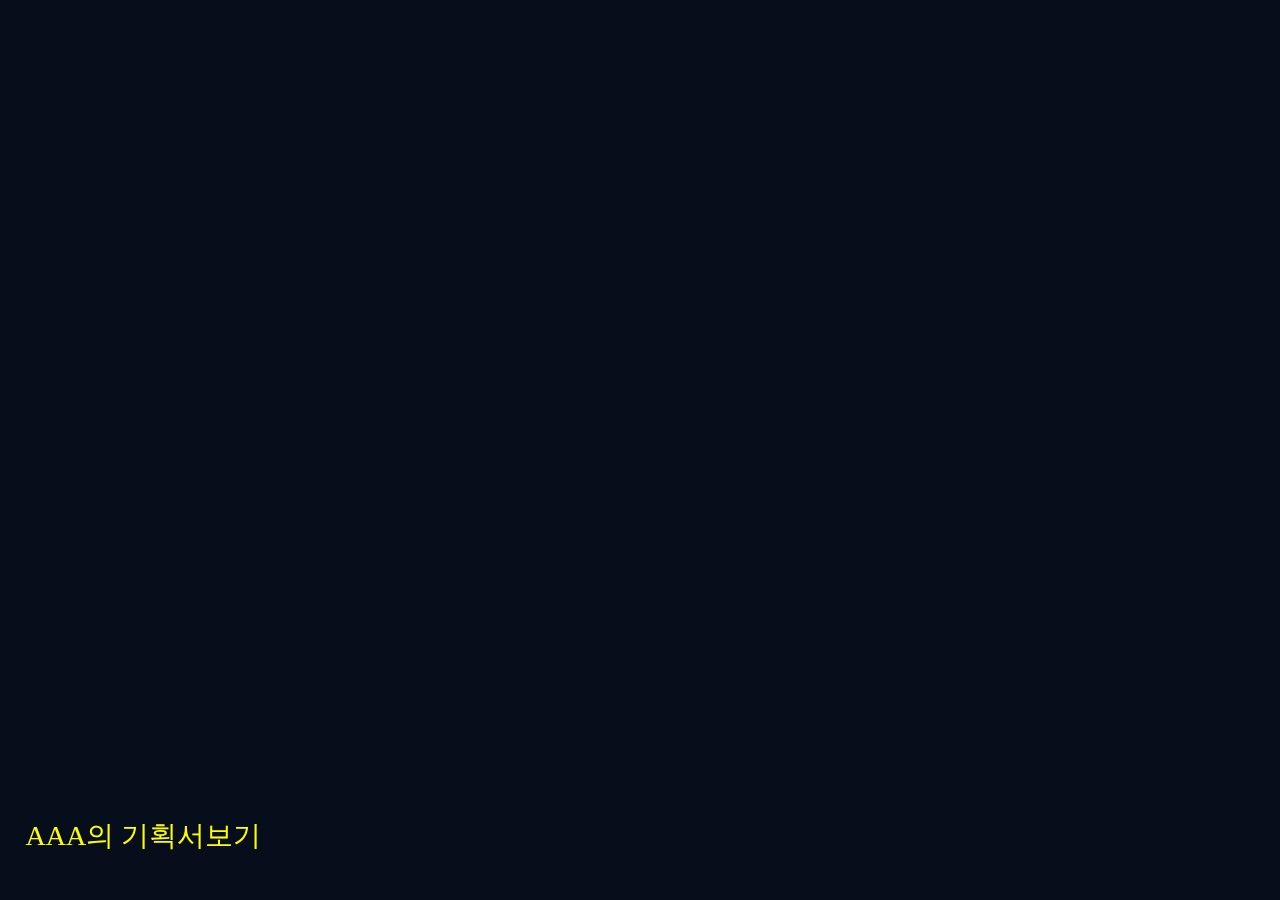
<file: index.html>
<!DOCTYPE html>
<html lang="ko">

<head>
  <meta charset="UTF-8">
  <meta http-equiv="X-UA-Compatible" content="IE=edge">
  <meta name="viewport" content="width=device-width, initial-scale=1.0">
  <meta name="description" content="YHS의 포트폴리오 사이트입니다.">
  <meta name="author" content="YHS의 20번째 사이트">
  <meta name="generator" content="HTML5">
  <title>HOME</title>
  <meta property="og:type" content="website" />
  <meta property="og:site_name" content="YHS의 포트폴리오 사이트입니다." />
  <meta property="og:title" content="HOME" />
  <meta property="og:description" content="YHS의 20번째 사이트" />
  <meta property="og:image" content="./images/name_seo.png" />
  <!-- 아텐츠주소 대신 자신의 웹페이지 주소로 바꾸세요 -->
  <meta property="og:url" content="https://atentsgamedesignsite20.com" />
  <meta property="twitter:card" content="summary" />
  <meta property="twitter:site" content="YHS의 포트폴리오 사이트입니다." />
  <meta property="twitter:title" content="HOME" />
  <meta property="twitter:description" content="YHS의 20번째 사이트" />
  <meta property="twitter:image" content="./images/name_seo.png" />
  <!-- 아텐츠주소 대신 자신의 웹페이지 주소로 바꾸세요 -->
  <meta property="twitter:url" content="https://atentsgamedesignsite20" />
  <link rel="icon" href="/favicon.ico" />
  <link rel="stylesheet" href="./main.css">
  <link href="https://fonts.googleapis.com/css?family=Raleway&display=swap" rel="stylesheet">
  <!-- <script defer src="./main.js"></script> -->
</head>

<body>

  <div style="position: fixed; z-index: -1; width: 100%; height: 100%">
    <iframe width="100%" height="100%" src="https://www.youtube.com/embed/QzLETQ2vPAw?si=ENX57NQbJNzBeEpc&autoplay=1&loop=1&mute=1&playlist=QzLETQ2vPAw" title="YouTube video player" frameborder="0" allow="accelerometer; autoplay; clipboard-write; encrypted-media; gyroscope; picture-in-picture; web-share" allowfullscreen></iframe>
    <!-- <iframe width="100%" height="100%" src="https://www.youtube.com/embed/KFEjIEjJS7s?si=veju1hBK_u1xz3am&autoplay=1&loop=1&mute=1&playlist=KFEjIEjJS7s" title="YouTube video player" frameborder="0" allow="accelerometer; autoplay; clipboard-write; encrypted-media; gyroscope; picture-in-picture; web-share" allowfullscreen></iframe> -->
      <!-- <iframe width="100%" height="100%" src="https://www.youtube.com/embed/2R6gtTWmihE?loop=1&autoplay=1&mute=1&playlist=2R6gtTWmihE" title="YouTube video player" frameborder="0" allow="accelerometer; autoplay; clipboard-write; encrypted-media; gyroscope; picture-in-picture; web-share" allowfullscreen></iframe> -->
  </div>
  <div>
      <a href="/pages/mainpage.html">AAA의 기획서보기</a>
  </div>

</body>

</html>
</file>
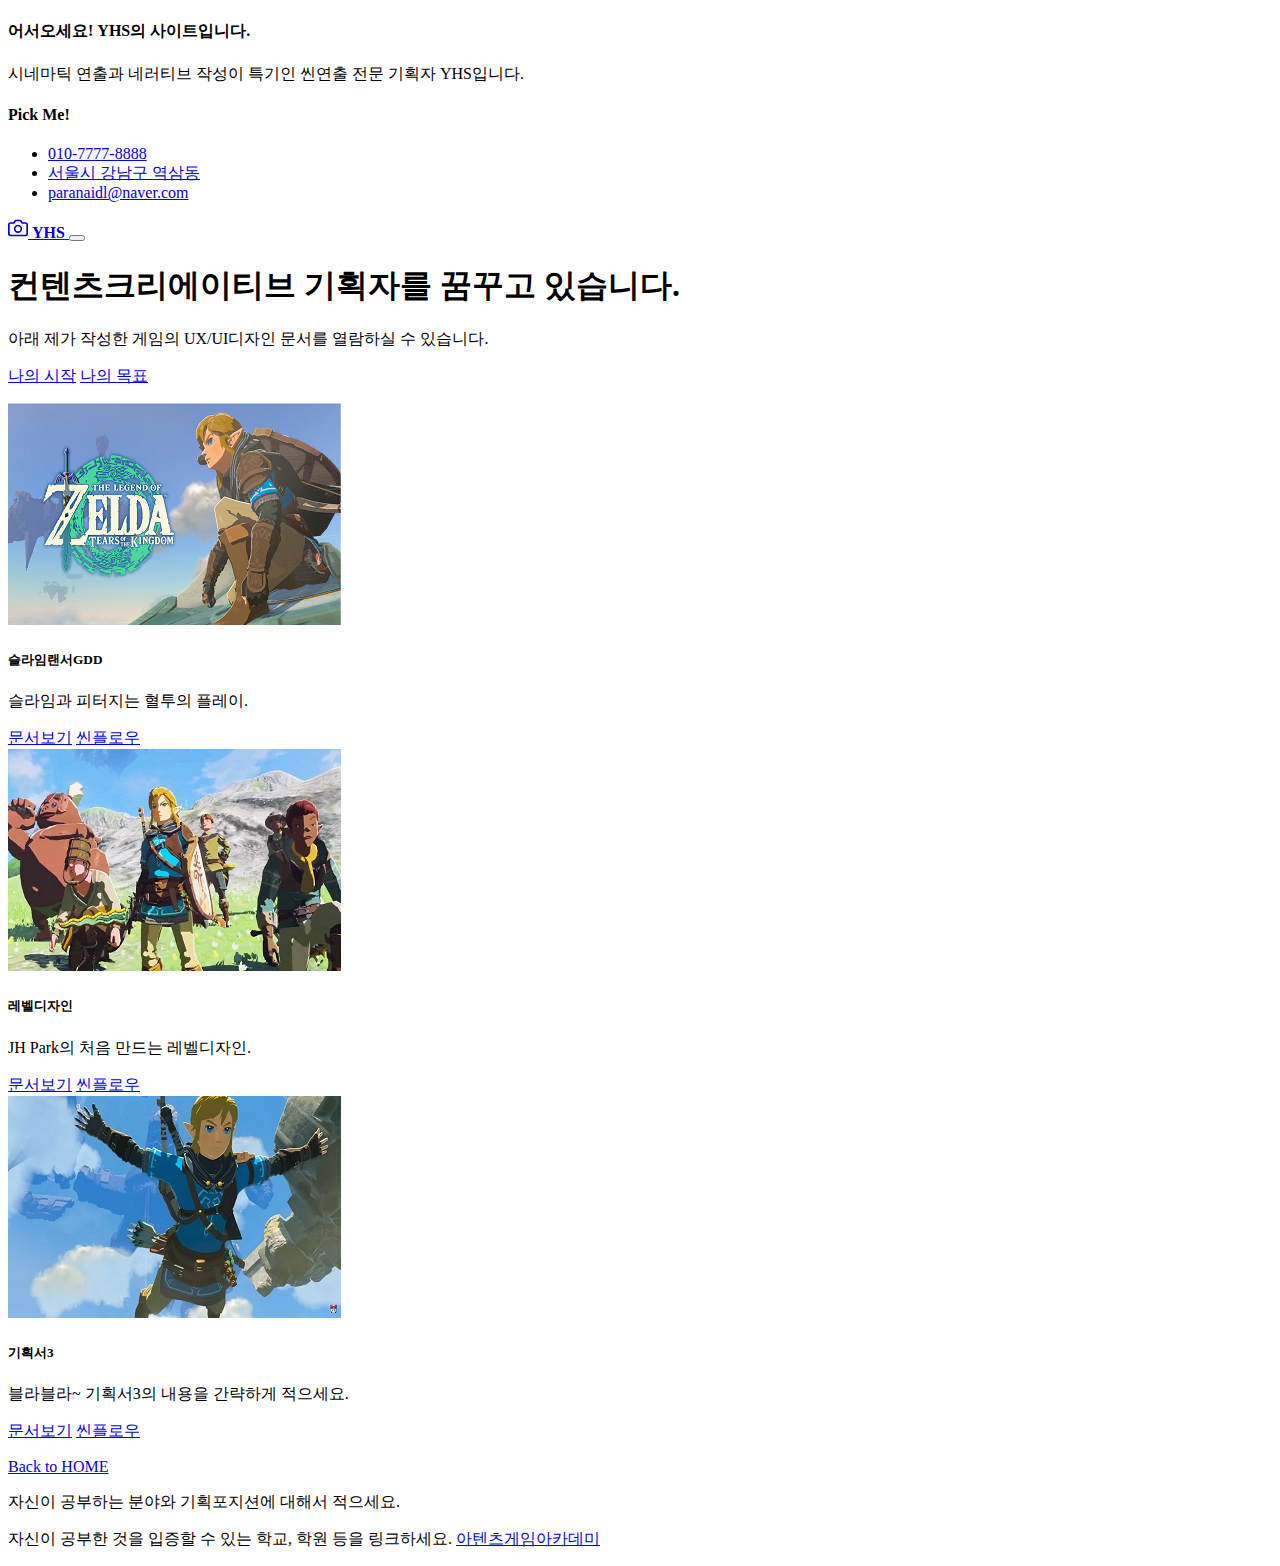
<file: pages/mainpage.html>
<!DOCTYPE html>
<html lang="ko">

<head>
  <meta charset="utf-8">
  <meta name="viewport" content="width=device-width, initial-scale=1">
  <meta name="description" content="YHS의 포트폴리오 사이트입니다.">
  <meta name="author" content="YHS의 20번째 사이트">
  <meta name="generator" content="HTML5">
  <title>포트폴리오모음</title>
  <meta property="og:type" content="website" />
  <meta property="og:site_name" content="YHS의 포트폴리오 사이트입니다." />
  <meta property="og:title" content="YHS의 20번째 사이트" />
  <meta property="og:description" content="UXUI디자이너의 포트폴리오." />
  <meta property="og:image" content="./images/name_seo.png" />
  <!-- 아텐츠주소 대신 자신의 웹페이지 주소로 바꾸세요 -->
  <meta property="og:url" content="https://atentsgame.com" />
  <meta property="twitter:card" content="summary" />
  <meta property="twitter:site" content="YHS의 포트폴리오 사이트입니다." />
  <meta property="twitter:title" content="YHS의 20번째 사이트" />
  <meta property="twitter:description" content="UXUI디자이너의 포트폴리오." />
  <meta property="twitter:image" content="./images/name_seo.png" />
  <!-- 아텐츠주소 대신 자신의 웹페이지 주소로 바꾸세요 -->
  <meta property="twitter:url" content="https://atentsgame.com" />
  <link rel="icon" href="/favicon.ico" />
  <link rel="canonical" href="https://getbootstrap.com/docs/5.2/examples/album/">

  <!-- CSS only -->
  <link href="https://cdn.jsdelivr.net/npm/bootstrap@5.2.3/dist/css/bootstrap.min.css" rel="stylesheet"
    integrity="sha384-rbsA2VBKQhggwzxH7pPCaAqO46MgnOM80zW1RWuH61DGLwZJEdK2Kadq2F9CUG65" crossorigin="anonymous">
  <!-- JavaScript Bundle with Popper -->
  <script defer src="https://cdn.jsdelivr.net/npm/bootstrap@5.2.3/dist/js/bootstrap.bundle.min.js"
    integrity="sha384-kenU1KFdBIe4zVF0s0G1M5b4hcpxyD9F7jL+jjXkk+Q2h455rYXK/7HAuoJl+0I4" crossorigin="anonymous">
  </script>


  <style>
    .bd-placeholder-img {
      font-size: 1.125rem;
      text-anchor: middle;
      -webkit-user-select: none;
      -moz-user-select: none;
      user-select: none;
    }

    @media (min-width: 768px) {
      .bd-placeholder-img-lg {
        font-size: 3.5rem;
      }
    }

    .b-example-divider {
      height: 3rem;
      background-color: rgba(0, 0, 0, .1);
      border: solid rgba(0, 0, 0, .15);
      border-width: 1px 0;
      box-shadow: inset 0 .5em 1.5em rgba(0, 0, 0, .1), inset 0 .125em .5em rgba(0, 0, 0, .15);
    }

    .b-example-vr {
      flex-shrink: 0;
      width: 1.5rem;
      height: 100vh;
    }

    .bi {
      vertical-align: -.125em;
      fill: currentColor;
    }

    .nav-scroller {
      position: relative;
      z-index: 2;
      height: 2.75rem;
      overflow-y: hidden;
    }

    .nav-scroller .nav {
      display: flex;
      flex-wrap: nowrap;
      padding-bottom: 1rem;
      margin-top: -1px;
      overflow-x: auto;
      text-align: center;
      white-space: nowrap;
      -webkit-overflow-scrolling: touch;
    }
  </style>
</head>

<body>

  <header>
    <div class="collapse bg-info" id="navbarHeader">
      <div class="container">
        <div class="row">
          <div class="col-sm-8 col-md-7 py-4">
            <h4 class="text-white">어서오세요! YHS의 사이트입니다.</h4>
            <p class="text-black">시네마틱 연출과 네러티브 작성이 특기인 씬연출 전문 기획자 YHS입니다.</p>
          </div>
          <div class="col-sm-4 offset-md-1 py-4">
            <h4 class="text-white">Pick Me!</h4>
            <ul class="list-unstyled">
              <li><a href="#" class="text-white">010-7777-8888</a></li>
              <li><a href="#" class="text-white">서울시 강남구 역삼동</a></li>
              <li><a href="#" class="text-white">paranaidl@naver.com</a></li>
            </ul>
          </div>
        </div>
      </div>
    </div>
    <div class="navbar navbar-dark bg-dark shadow-sm">
      <div class="container">
        <a href="#" class="navbar-brand d-flex align-items-center">
          <svg xmlns="http://www.w3.org/2000/svg" width="20" height="20" fill="none" stroke="currentColor"
            stroke-linecap="round" stroke-linejoin="round" stroke-width="2" aria-hidden="true" class="me-2"
            viewBox="0 0 24 24">
            <path d="M23 19a2 2 0 0 1-2 2H3a2 2 0 0 1-2-2V8a2 2 0 0 1 2-2h4l2-3h6l2 3h4a2 2 0 0 1 2 2z" />
            <circle cx="12" cy="13" r="4" /></svg>
          <strong>YHS</strong>
        </a>
        <button class="navbar-toggler" type="button" data-bs-toggle="collapse" data-bs-target="#navbarHeader"
          aria-controls="navbarHeader" aria-expanded="false" aria-label="Toggle navigation">
          <span class="navbar-toggler-icon"></span>
        </button>
      </div>
    </div>
  </header>

  <main>
    <section class="py-5 text-center container">
      <div class="row py-lg-5">
        <div class="col-lg-6 col-md-8 mx-auto">
          <h1 class="fw-light">컨텐츠크리에이티브 기획자를 꿈꾸고 있습니다.</h1>
          <p class="lead text-muted">아래 제가 작성한 게임의 UX/UI디자인 문서를 열람하실 수 있습니다.</p>
          <p>
            <a href="https://atentsgame.com/" class="btn btn-primary my-2">나의 시작</a>
            <a href="https://www.nexon.com/Home/Game" class="btn btn-danger my-2">나의 목표</a>
          </p>
        </div>
      </div>
    </section>

    <div class="album py-5 bg-danger">
      <div class="container">
        <div class="row row-cols-1 row-cols-sm-2 row-cols-md-3 g-3">
          <div class="col">
            <div class="card shadow-sm" width="100%">
              <img src="/images/Zelda01.png" class="card-img-top" alt="젤다1">
              <div class="card-body">
                <h5 class="card-title">슬라임랜서GDD</h5>
                <p class="card-text">슬라임과 피터지는 혈투의 플레이.</p>
                <a href="/pages/page01.html" class="btn btn-warning">문서보기</a>
                <a href="/pages/page01 sub1.html" class="btn btn-outline-success">씬플로우</a>
              </div>
            </div>
          </div>
          <div class="col">
            <div class="card shadow-sm" width="100%">
              <img src="/images/Zelda02.jpg" class="card-img-top" alt="젤다2">
              <div class="card-body">
                <h5 class="card-title">레벨디자인</h5>
                <p class="card-text">JH Park의 처음 만드는 레벨디자인.</p>
                <a href="/pages/page02.html" class="btn btn-warning">문서보기</a>
                <a href="/pages/page02 sub1.html" class="btn btn-danger">씬플로우</a>
              </div>
            </div>
          </div>
          <div class="col">
            <div class="card shadow-sm" width="100%">
              <img src="/images/Zelda03.jpg" class="card-img-top" alt="젤다3">
              <div class="card-body">
                <h5 class="card-title">기획서3</h5>
                <p class="card-text">블라블라~ 기획서3의 내용을 간략하게 적으세요.</p>
                <a href="/pages/page03.html" class="btn btn-warning">문서보기</a>
                <a href="/pages/page03 sub1.html" class="btn btn-info">씬플로우</a>
              </div>
            </div>
          </div>
          <!-- <div class="col">
            <div class="card shadow-sm" width="100%">
              <img src="/images/Zelda04.jpg" class="card-img-top" alt="젤다4">
              <div class="card-body">
                <h5 class="card-title">기획서4</h5>
                <p class="card-text">블라블라~ 기획서4의 내용을 간략하게 적으세요.</p>
                <a href="/pages/page04.html" class="btn btn-success">문서보기</a>
              </div>
            </div>
          </div>
          <div class="col">
            <div class="card shadow-sm" width="100%">
              <img src="/images/Zelda05.jpg" class="card-img-top" alt="젤다5">
              <div class="card-body">
                <h5 class="card-title">기획서5</h5>
                <p class="card-text">블라블라~ 기획서5의 내용을 간략하게 적으세요.</p>
                <a href="/pages/page05.html" class="btn btn-success">문서보기</a>
              </div>
            </div>
          </div>
          <div class="col">
            <div class="card shadow-sm" width="100%">
              <img src="/images/Zelda06.jpg" class="card-img-top" alt="젤다6">
              <div class="card-body">
                <h5 class="card-title">기획서6</h5>
                <p class="card-text">블라블라~ 기획서6의 내용을 간략하게 적으세요.</p>
                <a href="/pages/page06.html" class="btn btn-success">문서보기</a>
              </div>
            </div>
          </div> -->


          <!-- <div class="col">
            <div class="card shadow-sm" width="100%">
              <img src="/images/Zelda04.jpg" class="card-img-top" alt="젤다4">
              <div class="card-body">
                <h5 class="card-title">기획서7</h5>
                <p class="card-text">블라블라~ 기획서7의 내용을 간략하게 적으세요.</p>
                <a href="/pages/page04.html" class="btn btn-success">문서보기</a>
              </div>
            </div>
          </div>
          <div class="col">
            <div class="card shadow-sm" width="100%">
              <img src="/images/Zelda05.jpg" class="card-img-top" alt="젤다5">
              <div class="card-body">
                <h5 class="card-title">기획서8</h5>
                <p class="card-text">블라블라~ 기획서8의 내용을 간략하게 적으세요.</p>
                <a href="/pages/page05.html" class="btn btn-success">문서보기</a>
              </div>
            </div>
          </div>
          <div class="col">
            <div class="card shadow-sm" width="100%">
              <img src="/images/Zelda06.jpg" class="card-img-top" alt="젤다6">
              <div class="card-body">
                <h5 class="card-title">기획서9</h5>
                <p class="card-text">블라블라~ 기획서9의 내용을 간략하게 적으세요.</p>
                <a href="/pages/page06.html" class="btn btn-success">문서보기</a>
              </div>
            </div>
          </div> -->

        </div>
      </div>
    </div>

  </main>

  <footer class="text-muted py-5">
    <div class="container">
      <p class="float-end mb-1">
        <a href="/index.html">Back to HOME</a>
      </p>
      <p class="mb-1">자신이 공부하는 분야와 기획포지션에 대해서 적으세요.</p>
      <p class="mb-0">자신이 공부한 것을 입증할 수 있는 학교, 학원 등을 링크하세요. <a href="https://atentsgame.com">아텐츠게임아카데미</a> </p>
    </div>
  </footer>

</html>
</file>
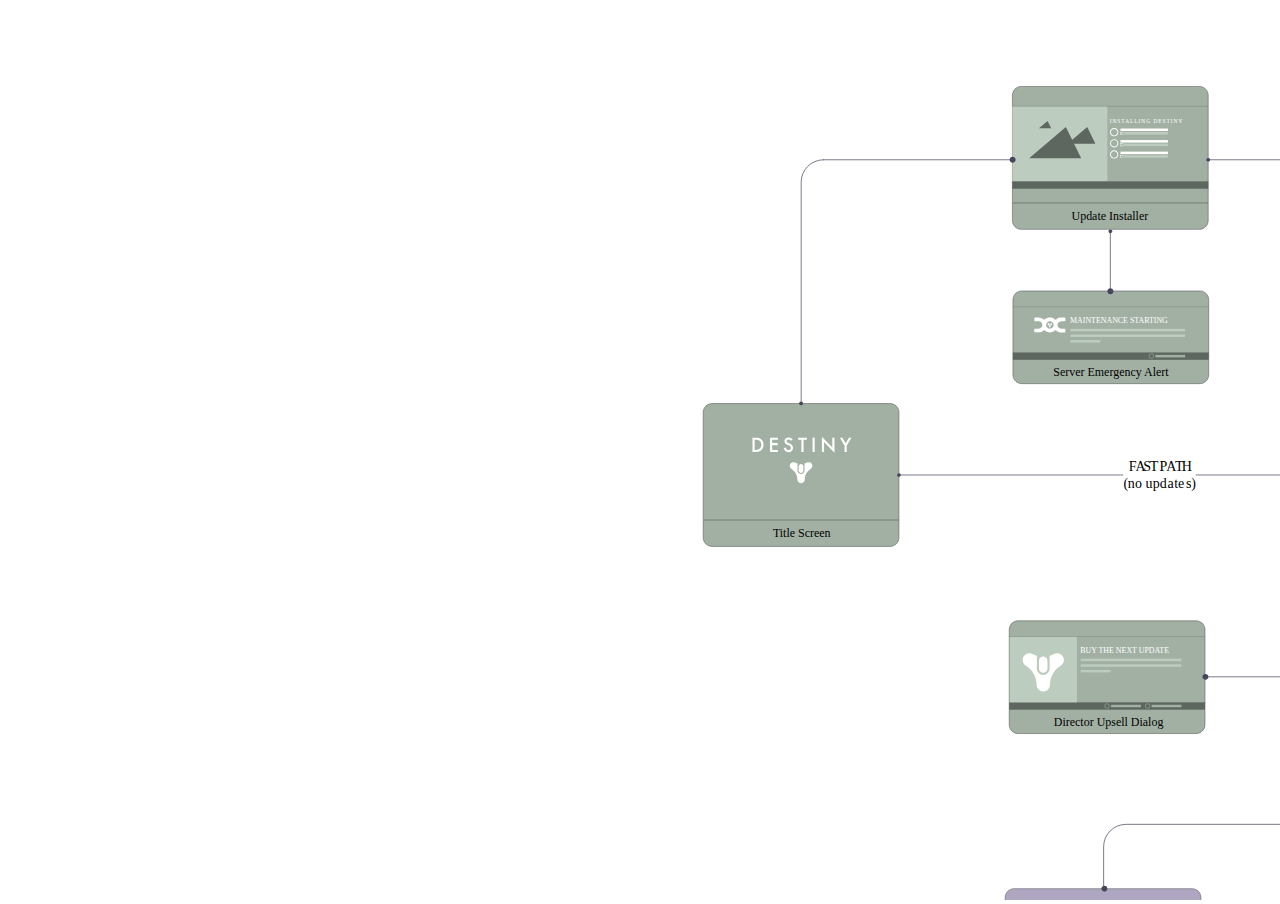
<file: pages/page01 sub1.html>
<!DOCTYPE html>
<html lang="ko">

<head>
  <meta charset="UTF-8">
  <meta http-equiv="X-UA-Compatible" content="IE=edge">
  <meta name="viewport" content="width=device-width, initial-scale=1.0">
  <title>전체IA</title>
  <style>
    #sceneFlow {
      width: 100%;
      height: 100vh;
    }

    body {
      margin: 0;
      padding: 0;
      overflow: hidden;
    }
  </style>
</head>

<body>

  <body>
    <iframe title="document" id="sceneFlow" src="/images/Destiny_flowchart_v9.svg" frameborder="0"></iframe>
  </body>
</body>

</html>
</file>
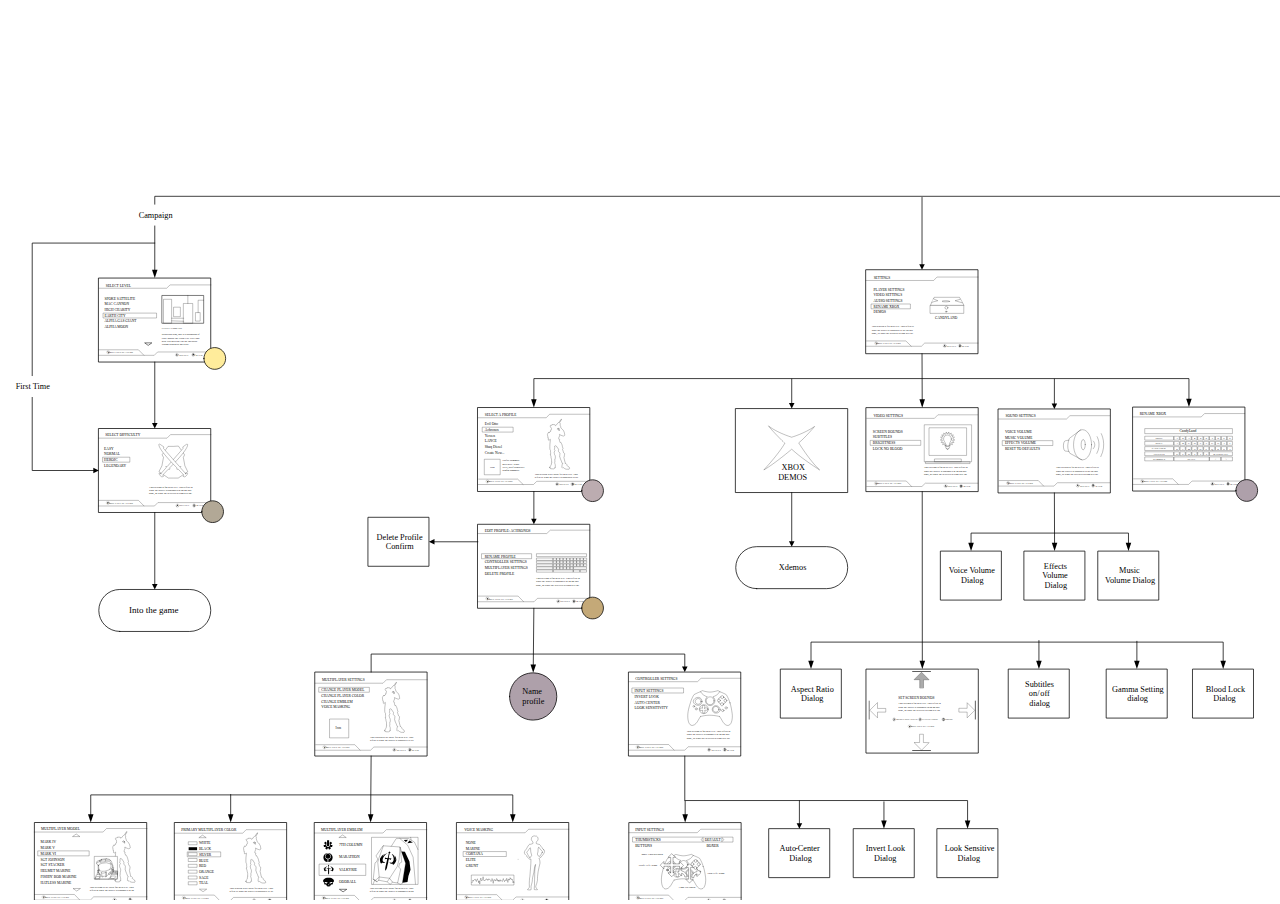
<file: pages/page02 sub1.html>
<!DOCTYPE html>
<html lang="ko">

<head>
  <meta charset="UTF-8">
  <meta http-equiv="X-UA-Compatible" content="IE=edge">
  <meta name="viewport" content="width=device-width, initial-scale=1.0">
  <title>문서이름</title>
  <style>
    #sceneFlow {
      width: 100%;
      height: 100vh;
    }

    body {
      margin: 0;
      padding: 0;
      overflow: hidden;
    }
  </style>
</head>

<body>

  <body>
    <iframe title="document" id="sceneFlow" src="/images/halo2_for+plotter.svg" frameborder="0"></iframe>
  </body>
</body>

</html>
</file>
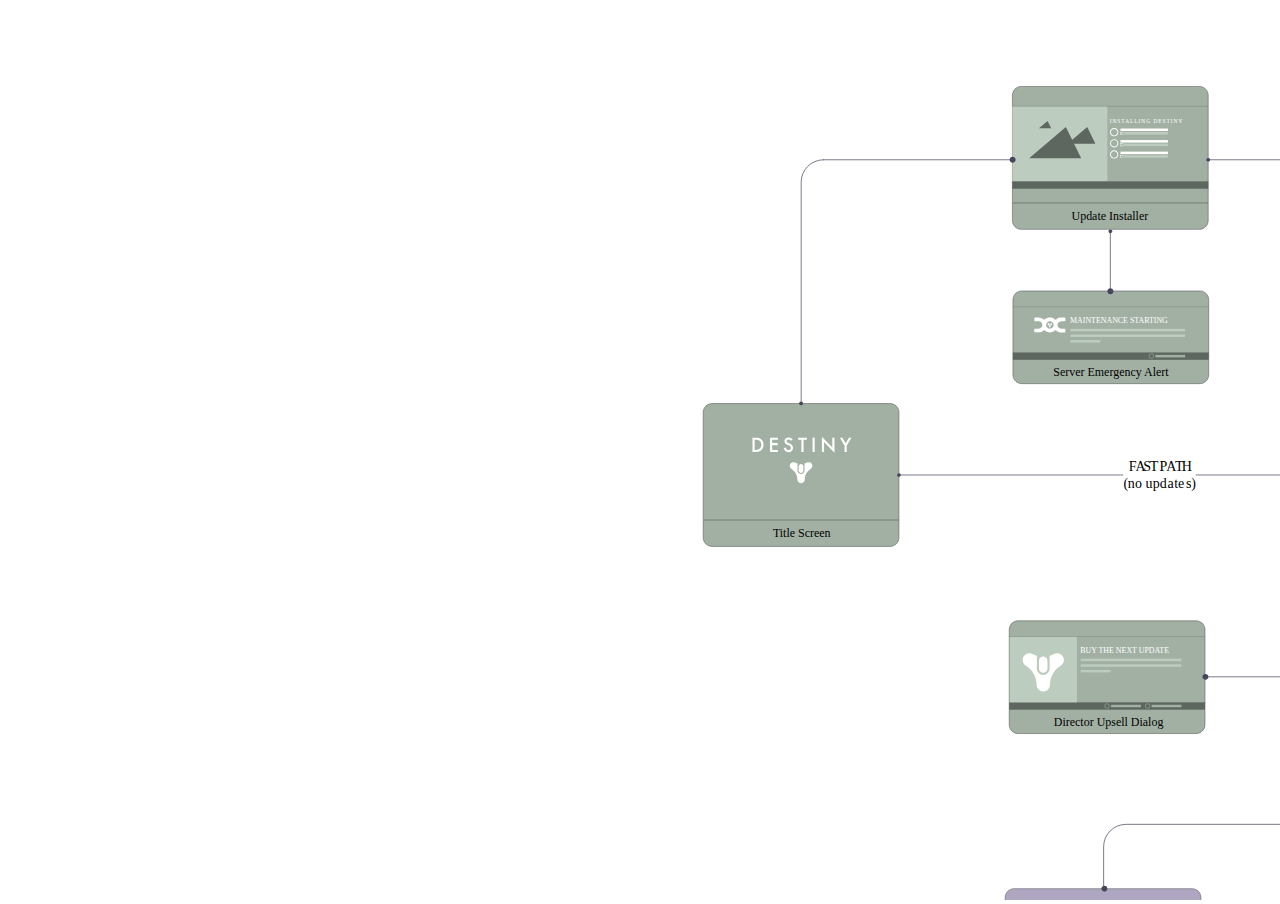
<file: pages/page03 sub1.html>
<!DOCTYPE html>
<html lang="ko">

<head>
  <meta charset="UTF-8">
  <meta http-equiv="X-UA-Compatible" content="IE=edge">
  <meta name="viewport" content="width=device-width, initial-scale=1.0">
  <title>문서이름</title>
  <style>
    #myPDF {
      width: 100%;
      height: 100vh;
    }

    body {
      margin: 0;
      padding: 0;
      overflow: hidden;
    }
  </style>
</head>

<body>

  <body>
    <iframe title="document" id="myPDF" src="/images/Destiny_flowchart_v9.svg" frameborder="0"></iframe>
  </body>
</body>

</html>
</file>
<file: main.css>
body {
  background: #060e1b;
  overflow: hidden;
}
/* canvas {
  display: block;
  position: absolute;
  background: rgb(33, 166, 166);
  top: 0;
  left: 0;
  z-index: 1;
} */
/* img {
  display: none;
} */
a {
  text-decoration: none;
  font-size: 28px;
  color: rgb(255, 255, 0);
  position: absolute;
  bottom: 5%;
  /* right: 5%; */
  left: 2%;
  z-index: 100;
}
</file>
